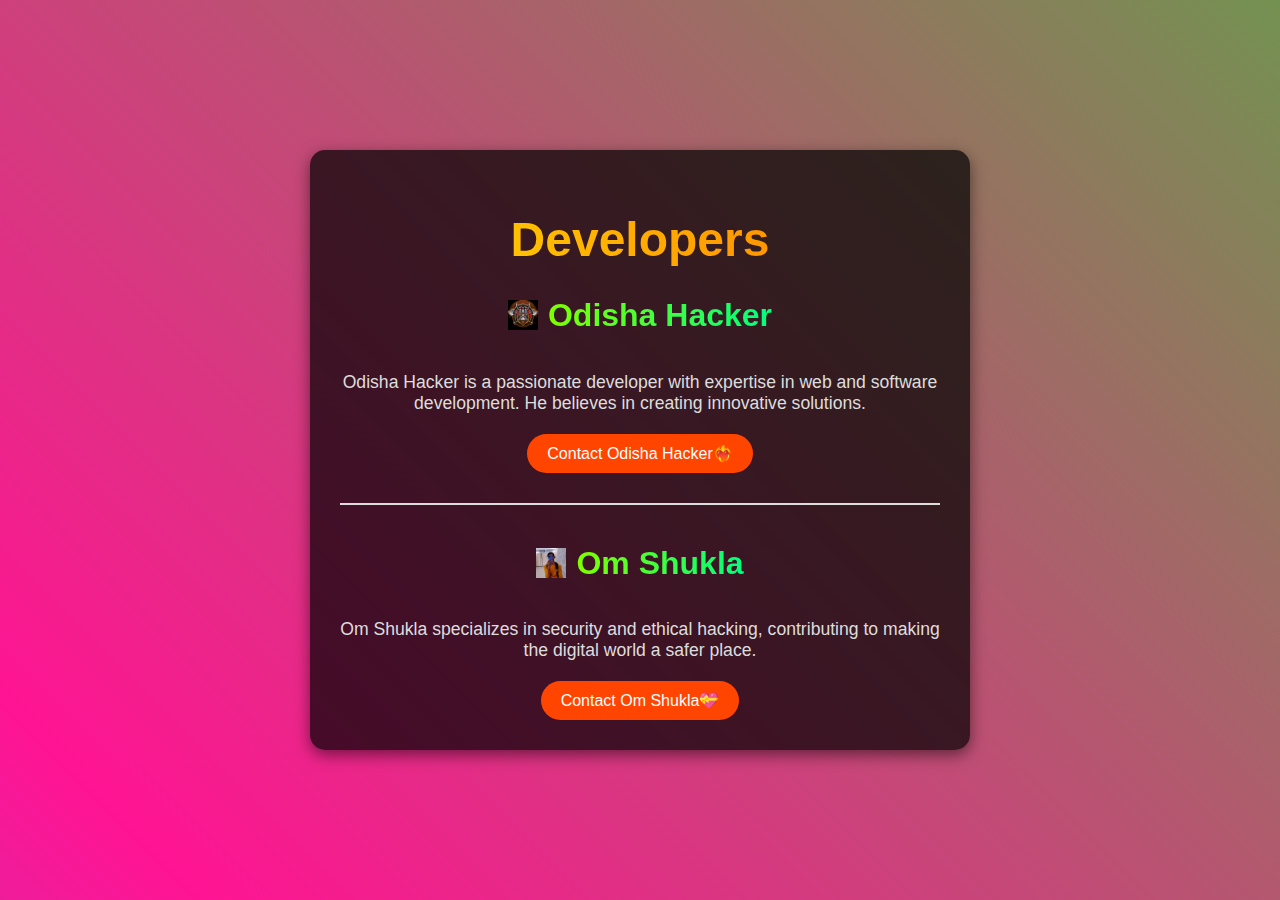
<file: developers.html>
<!DOCTYPE html>
<html lang="en">
<head>
  <meta charset="UTF-8">
  <meta name="viewport" content="width=device-width, initial-scale=1.0">
  <title>Developers</title>
  <style>
    body {
      margin: 0;
      padding: 0;
      font-family: 'Arial', sans-serif;
      background: linear-gradient(45deg, #1e90ff, #ff1493, #32cd32, #ff4500);
      background-size: 400% 400%;
      animation: gradientBG 6s ease infinite;
    }

    @keyframes gradientBG {
      0% { background-position: 0% 50%; }
      50% { background-position: 100% 50%; }
      100% { background-position: 0% 50%; }
    }

    .container {
      display: flex;
      flex-direction: column;
      justify-content: center;
      align-items: center;
      height: 100vh;
      text-align: center;
      color: white;
    }

    .card {
      background: rgba(0, 0, 0, 0.7);
      border-radius: 15px;
      padding: 30px;
      box-shadow: 0 5px 15px rgba(0, 0, 0, 0.5);
      width: 80%;
      max-width: 600px;
    }

    .card h1 {
      font-size: 3rem;
      margin-bottom: 20px;
      background: linear-gradient(to right, #ffdd00, #ff7b00);
      -webkit-background-clip: text;
      -webkit-text-fill-color: transparent;
      animation: textGlow 3s infinite;
    }

    .card h2 {
      font-size: 2rem;
      margin: 10px 0;
      background: linear-gradient(to right, #7fff00, #00ff7f);
      -webkit-background-clip: text;
      -webkit-text-fill-color: transparent;
      animation: textGlow 3s infinite alternate;
    }

    .card p {
      font-size: 1.1rem;
      margin-bottom: 20px;
      color: #ddd;
    }

    @keyframes textGlow {
      0%, 100% { text-shadow: 0 0 5px #fff, 0 0 10px #ff4500; }
      50% { text-shadow: 0 0 20px #32cd32, 0 0 30px #ffdd00; }
    }

    .logo {
      width: 30px;
      height: 30px;
      margin-right: 10px;
      vertical-align: middle;
    }

    .name {
      display: inline-flex;
      align-items: center;
      margin-bottom: 10px;
    }

    a {
      text-decoration: none;
      color: inherit;
      transition: color 0.3s;
    }

    a:hover {
      color: #ffdd00;
    }

    .button-container {
      margin-top: 20px;
    }

    .btn {
      padding: 10px 20px;
      background-color: #ff4500;
      color: white;
      border: none;
      border-radius: 25px;
      font-size: 1rem;
      cursor: pointer;
      transition: background-color 0.3s;
    }

    .btn:hover {
      background-color: #ff7b00;
    }

  </style>
</head>
<body>
  <div class="container">
    <div class="card">
      <h1>Developers</h1>

      <!-- Odisha Hacker -->
      <div class="name">
        <img src="logo.jpg" alt="" class="logo">
        <a href="https://t.me/odisha_hacker1" target="_blank"><h2>Odisha Hacker</h2></a>
      </div>
      <p>Odisha Hacker is a passionate developer with expertise in web and software development. He believes in creating innovative solutions.</p>
      <div class="button-container">
        <a href="https://t.me/odisha_hacker1">
          <button class="btn">Contact Odisha Hacker❤‍🔥</button>
        </a>
      </div>

      <hr style="border: 1px solid #ddd; margin: 30px 0;">

      <!-- Om Shukla -->
      <div class="name">
        <img src="IMG_20250120_143749_672.jpg"  alt="" class="logo">
        <a href="https://t.me/om_shukla_12" target="_blank"><h2>Om Shukla</h2></a>
      </div>
      <p>Om Shukla specializes in security and ethical hacking, contributing to making the digital world a safer place.</p>
      <div class="button-container">
        <a href="https://t.me/om_shukla_12">
          <button class="btn">Contact Om Shukla💝</button>
        </a>
      </div>
    </div>
  </div>
</body>
</html>
</file>
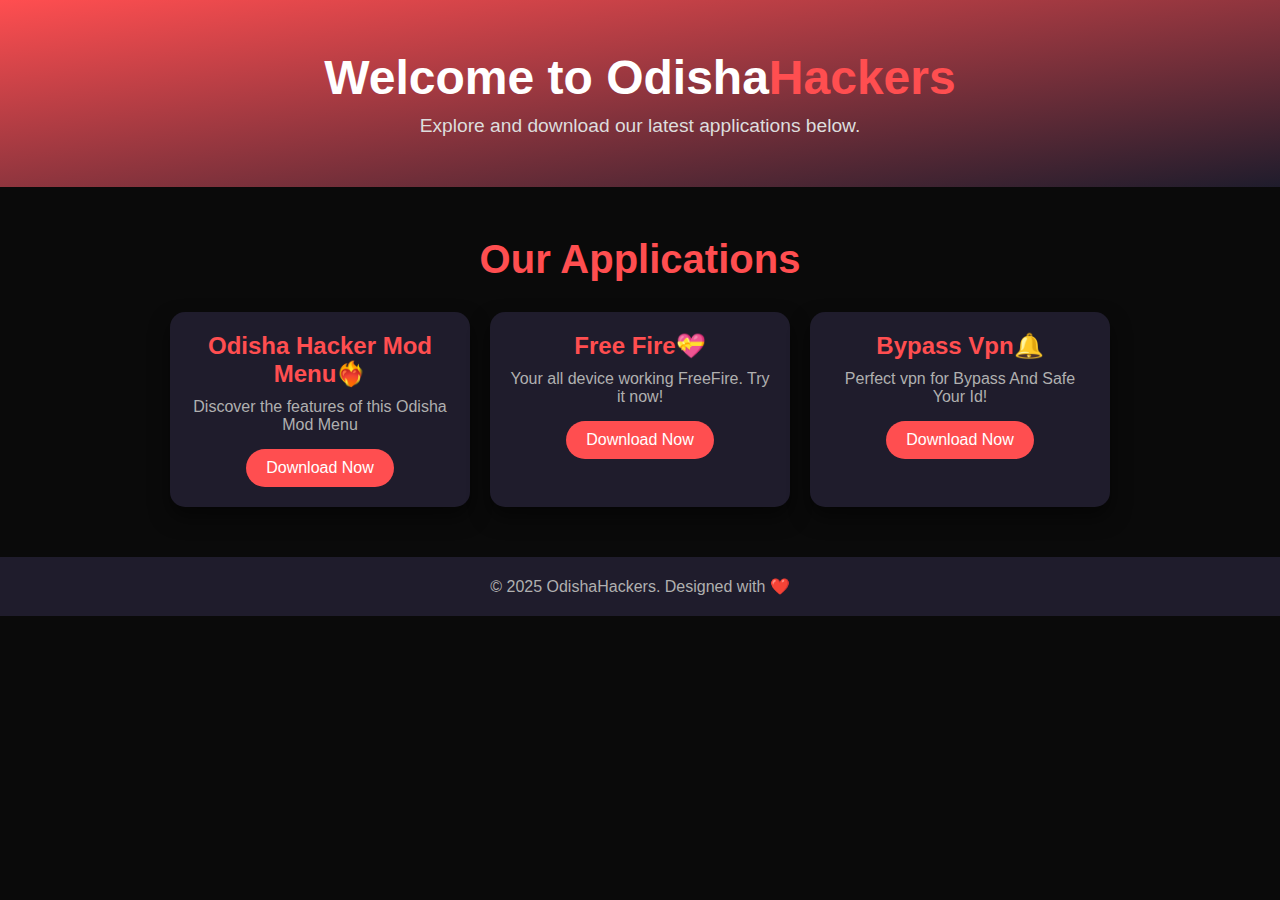
<file: Explore.html>
<!DOCTYPE html>
<html lang="en">
<head>
  <meta charset="UTF-8">
  <meta name="viewport" content="width=device-width, initial-scale=1.0">
  <title>Application Links</title>
  <link rel="stylesheet" href="Explore_Css.css">
</head>
<body>
  <header class="header">
    <h1 class="title">Welcome to Odisha<span>Hackers</span></h1>
    <p class="subtitle">Explore and download our latest applications below.</p>
  </header>

  <section class="app-section">
    <h2>Our Applications</h2>
    <div class="app-container">
      <!-- Application 1 -->
      <div class="app-card">
        <h3>Odisha Hacker Mod Menu❤‍🔥</h3>
        <p>Discover the features of this Odisha Mod Menu</p>
        <a href="password3.html" target="_blank" class="app-btn">Download Now</a>
      </div>

      <!-- Application 2 -->
      <div class="app-card">
        <h3>Free Fire💝</h3>
        <p>Your all device working FreeFire. Try it now!</p>
        <a href="password2.html" target="_blank" class="app-btn">Download Now</a>
      </div>

      <!-- Application 3 -->
      <div class="app-card">
        <h3>Bypass Vpn🔔</h3>
        <p>Perfect vpn for Bypass And Safe Your Id! </p>
        <a href="password.html" target="_blank" class="app-btn">Download Now</a>
      </div>
    </div>
  </section>

  <footer class="footer">
    <p>&copy; 2025 OdishaHackers. Designed with ❤️</p>
  </footer>
</body>
</html>
</file>
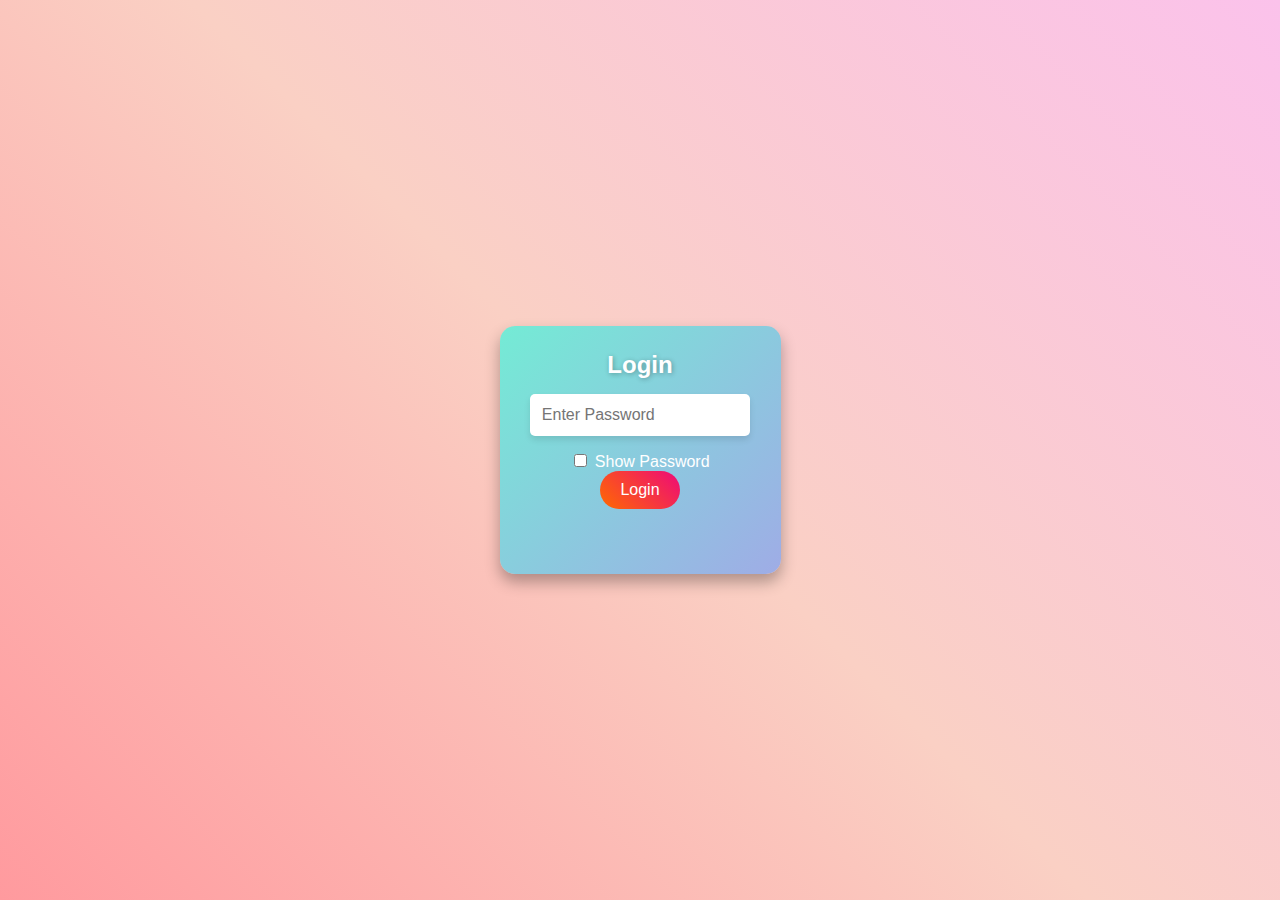
<file: password.html>
<!DOCTYPE html>
<html lang="en">
<head>
    <meta charset="UTF-8">
    <meta name="viewport" content="width=device-width, initial-scale=1.0">
    <title>Login App</title>
    <style>
        /* General Styling */
        body {
            font-family: 'Arial', sans-serif;
            display: flex;
            flex-direction: column;
            justify-content: center;
            align-items: center;
            height: 100vh;
            margin: 0;
            background: linear-gradient(45deg, #ff9a9e, #fad0c4, #fbc2eb);
            animation: backgroundAnim 6s infinite alternate;
        }

        @keyframes backgroundAnim {
            0% { background-position: 0% 50%; }
            100% { background-position: 100% 50%; }
        }

        .container {
            text-align: center;
            background: linear-gradient(135deg, #74ebd5, #9face6);
            padding: 25px;
            border-radius: 15px;
            box-shadow: 0 8px 15px rgba(0, 0, 0, 0.3);
            transition: transform 0.3s ease-in-out;
        }

        .container:hover {
            transform: scale(1.05);
        }

        h2 {
            margin: 0;
            color: #fff;
            text-shadow: 1px 1px 5px rgba(0, 0, 0, 0.3);
        }

        .input-field {
            width: 85%;
            padding: 12px;
            margin: 15px 0;
            border: none;
            border-radius: 5px;
            font-size: 16px;
            background: #fff;
            box-shadow: 0 4px 6px rgba(0, 0, 0, 0.1);
            transition: box-shadow 0.3s ease;
        }

        .input-field:focus {
            outline: none;
            box-shadow: 0 4px 10px rgba(0, 0, 0, 0.2);
        }

        .btn {
            background: linear-gradient(45deg, #ff6a00, #ee0979);
            color: white;
            border: none;
            padding: 10px 20px;
            border-radius: 25px;
            cursor: pointer;
            font-size: 16px;
            transition: background 0.4s, transform 0.3s ease;
        }

        .btn:hover {
            background: linear-gradient(45deg, #ee0979, #ff6a00);
            transform: scale(1.1);
        }

        #errorMsg {
            color: red;
            margin-top: 10px;
            font-size: 14px;
            visibility: hidden;
            opacity: 0;
            transition: opacity 0.5s ease;
        }

        #footer {
            position: absolute;
            bottom: 10px;
            text-align: center;
            font-size: 14px;
            color: #fff;
            text-shadow: 1px 1px 5px rgba(0, 0, 0, 0.3);
            font-weight: bold;
            color:black;
        }
    </style>
</head>
<body>
    <div class="container" id="loginPage">
        <h2>Login</h2>
        <input type="password" id="password" class="input-field" placeholder="Enter Password" required>
        <div>
            <input type="checkbox" id="showPassword" onclick="togglePassword()"> 
            <label for="showPassword" style="color: white;">Show Password</label>
        </div>
        <button class="btn" onclick="login()">Login</button>
        <p id="errorMsg">Wrong password!</p>
    </div>

   
    <script>
        function togglePassword() {
            const passwordField = document.getElementById("password");
            if (passwordField.type === "password") {
                passwordField.type = "text";
            } else {
                passwordField.type = "password";
            }
        }

        function login() {
            const password = document.getElementById("password").value;
            const errorMsg = document.getElementById("errorMsg");

            if (password === "omjishukla1076") {
                // Redirect to a new page
                window.location.href = "https://www.example.com"; // Replace with your desired URL
            } else {
                // Show Error Message
                errorMsg.style.visibility = "visible";
                errorMsg.style.opacity = "1";

                // Hide Error Message after 3 seconds
                setTimeout(() => {
                    errorMsg.style.visibility = "hidden";
                    errorMsg.style.opacity = "0";
                }, 3000);
            }
        }
    </script>
</body>
</html>
</file>
<file: Explore_Css.css>
/* Reset */
* {
  margin: 0;
  padding: 0;
  box-sizing: border-box;
}

body {
  font-family: 'Arial', sans-serif;
  background: #0a0a0a;
  color: #ffffff;
}

/* Header Section */
.header {
  text-align: center;
  padding: 50px 20px;
  background: linear-gradient(to bottom right, #ff4e50, #1f1c2c);
}

.title {
  font-size: 3rem;
  color: #fff;
  margin-bottom: 10px;
}

.title span {
  color: #ff4e50;
}

.subtitle {
  font-size: 1.2rem;
  color: #ddd;
}

/* Application Section */
.app-section {
  padding: 50px 20px;
  text-align: center;
}

.app-section h2 {
  font-size: 2.5rem;
  color: #ff4e50;
  margin-bottom: 30px;
}

.app-container {
  display: flex;
  flex-wrap: wrap;
  justify-content: center;
  gap: 20px;
}

.app-card {
  background: #1f1c2c;
  padding: 20px;
  border-radius: 15px;
  width: 300px;
  text-align: center;
  box-shadow: 0 10px 20px rgba(0, 0, 0, 0.5);
  transition: transform 0.3s ease;
}

.app-card:hover {
  transform: translateY(-10px);
}

.app-card h3 {
  font-size: 1.5rem;
  color: #ff4e50;
  margin-bottom: 10px;
}

.app-card p {
  color: #b0b0b0;
  font-size: 1rem;
  margin-bottom: 15px;
}

.app-btn {
  display: inline-block;
  padding: 10px 20px;
  background: #ff4e50;
  color: #fff;
  text-decoration: none;
  border-radius: 50px;
  transition: all 0.3s ease;
}

.app-btn:hover {
  background: #fff;
  color: #ff4e50;
}

/* Footer Section */
.footer {
  text-align: center;
  padding: 20px;
  background: #1f1c2c;
  color: #b0b0b0;
}
</file>
